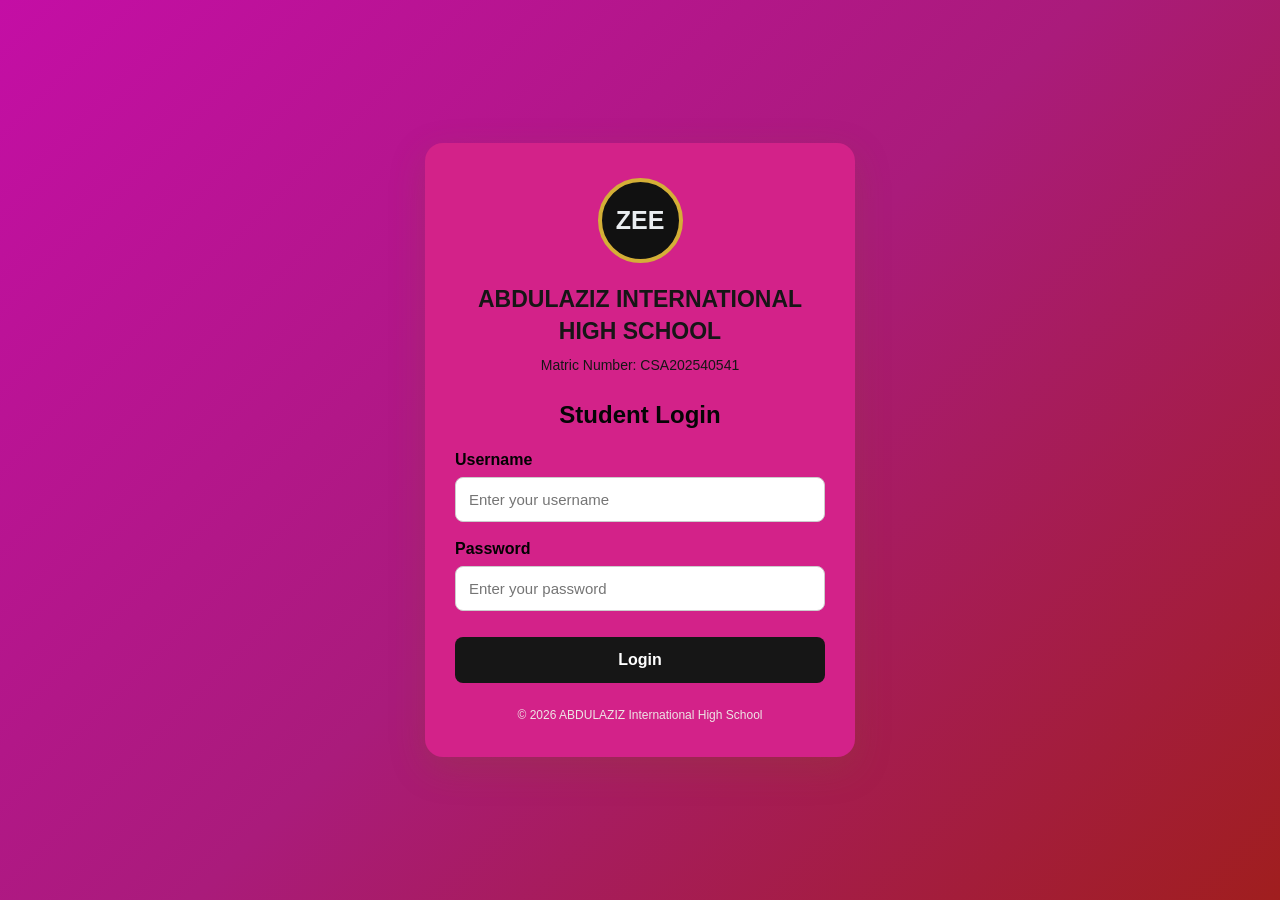
<file: index.html>
<!DOCTYPE html>
<html lang="en">
<head>
    <meta charset="UTF-8">
    <meta name="viewport" content="width=device-width, initial-scale=1.0">

    <title>ABDULAZIZ International High School</title>

    <link rel="stylesheet" href="style.css">
</head>

<body>

    <div class="login-container">

        <div class="school-logo">ZEE</div>

        <h1>ABDULAZIZ INTERNATIONAL HIGH SCHOOL</h1>

        <p class="matric">Matric Number: CSA202540541</p>

        <h2>Student Login</h2>

        <form id="loginForm">

            <div class="input-group">
                <label for="username">Username</label>
                <input
                    type="text"
                    id="username"
                    placeholder="Enter your username"
                    required
                >
            </div>

            <div class="input-group">
                <label for="password">Password</label>
                <input
                    type="password"
                    id="password"
                    placeholder="Enter your password"
                    required
                >
            </div>

            <button type="submit">Login</button>

        </form>

        <p class="footer">
            © 2026 ABDULAZIZ International High School
        </p>

    </div>

    <script>
        document.getElementById("loginForm").addEventListener("submit", function(event) {
            event.preventDefault();

            const username = document.getElementById("username").value.trim();
            const password = document.getElementById("password").value;

            if (username && password) {
                window.location.href = "./calculator.html";
            } else {
                alert("Please enter your username and password.");
            }
        });
    </script>

</body>
</html>
</file>
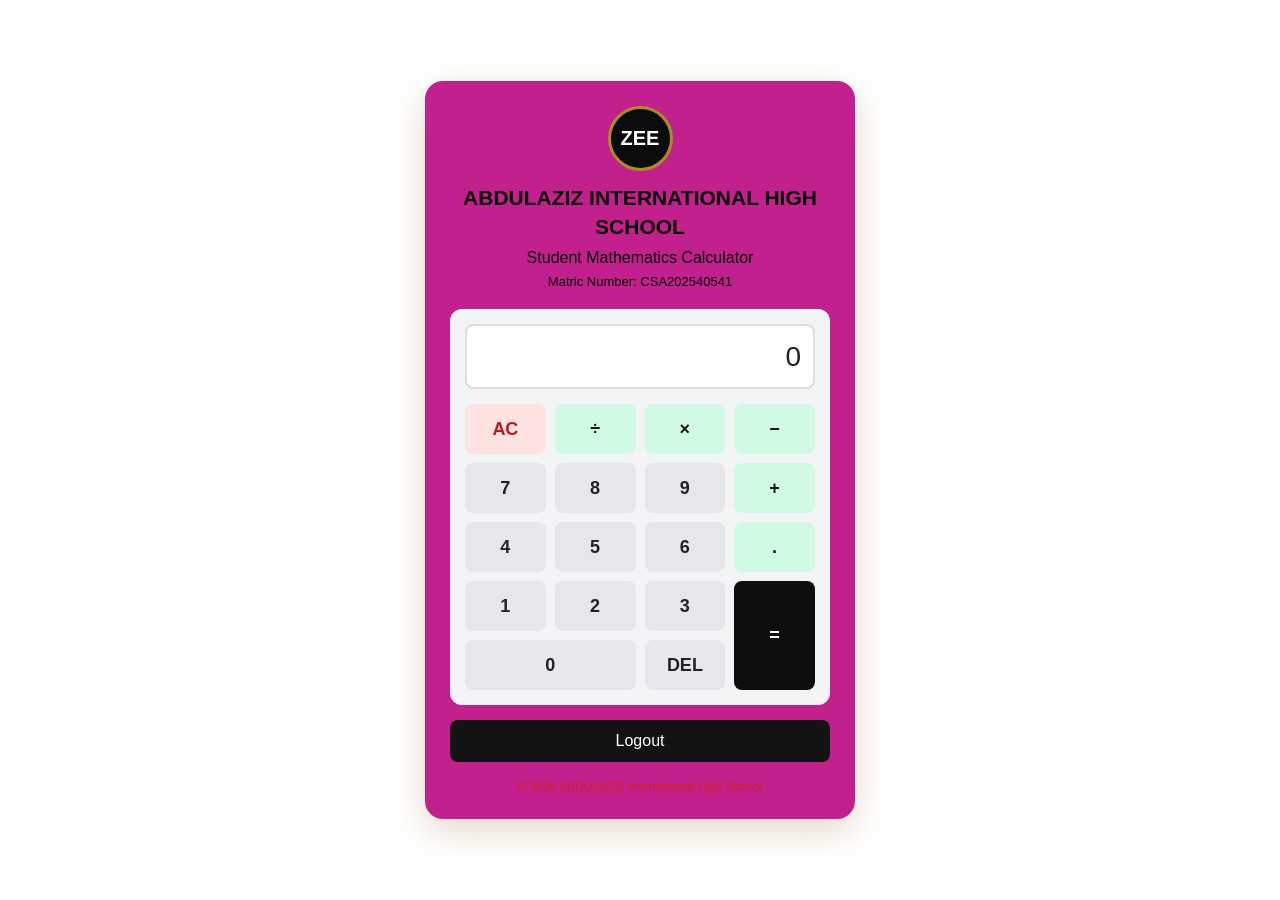
<file: calculator.html>
<!DOCTYPE html>
<html lang="en">
<head>
    <meta charset="UTF-8">
    <meta name="viewport" content="width=device-width, initial-scale=1.0">
    <title>Student Calculator - ABDULAZIZ International High School</title>
    <link rel="stylesheet" href="calculator.css">
</head>
<body>
    <div class="calculator-container">
        <header>
            <div class="school-logo">ZEE</div>
            <h1>ABDULAZIZ INTERNATIONAL HIGH SCHOOL</h1>
            <p>Student Mathematics Calculator</p>
            <p class="matric">Matric Number: CSA202540541</p>
        </header>

        <main class="calculator">
            <input type="text" id="display" value="0" readonly aria-label="Calculator display">

            <div class="buttons">
                <button class="clear" onclick="clearDisplay()">AC</button>
                <button class="operator" onclick="chooseOperator('/')">÷</button>
                <button class="operator" onclick="chooseOperator('*')">×</button>
                <button class="operator" onclick="chooseOperator('-')">−</button>

                <button onclick="appendNumber('7')">7</button>
                <button onclick="appendNumber('8')">8</button>
                <button onclick="appendNumber('9')">9</button>
                <button class="operator" onclick="chooseOperator('+')">+</button>

                <button onclick="appendNumber('4')">4</button>
                <button onclick="appendNumber('5')">5</button>
                <button onclick="appendNumber('6')">6</button>
                <button class="operator" onclick="appendNumber('.')">.</button>

                <button onclick="appendNumber('1')">1</button>
                <button onclick="appendNumber('2')">2</button>
                <button onclick="appendNumber('3')">3</button>
                <button class="equal" onclick="calculate()">=</button>

                <button class="zero" onclick="appendNumber('0')">0</button>
                <button onclick="deleteLast()">DEL</button>
            </div>
        </main>

        <button class="logout" onclick="logout()">Logout</button>
        <p class="footer">© 2026 ABDULAZIZ International High School</p>
    </div>

    <script src="calculator.js"></script>
</body>
</html>
</file>
<file: style.css>
* {
    box-sizing: border-box;
    margin: 0;
    padding: 0;
}

body {
    min-height: 100vh;
    display: flex;
    justify-content: center;
    align-items: center;
    padding: 25px;

    font-family: Arial, sans-serif;

    background: linear-gradient(
        135deg,
        #c40ea5,
        #aa1b7b,
        #a01e1e
    );
}

.login-container {
    width: 100%;
    max-width: 430px;
    padding: 35px 30px;

    background: rgb(211, 34, 137);
    border-radius: 18px;
    text-align: center;

    box-shadow: 0 12px 35px rgba(133, 83, 42, 0.25);
}

.school-logo {
    width: 85px;
    height: 85px;
    margin: 0 auto 20px;

    display: flex;
    justify-content: center;
    align-items: center;

    border: 4px solid #d4af37;
    border-radius: 50%;

    background: #111111;
    color: rgb(234, 237, 240);

    font-size: 25px;
    font-weight: bold;
}

h1 {
    color: #161616;
    font-size: 23px;
    line-height: 1.4;
    margin-bottom: 10px;
}

.matric {
    color: #161616;
    font-size: 14px;
    margin-bottom: 28px;
}

h2 {
    color: #050505;
    margin-bottom: 22px;
}

.input-group {
    text-align: left;
    margin-bottom: 18px;
}

label {
    display: block;
    margin-bottom: 8px;
    color: #020202;
    font-weight: bold;
}

input {
    width: 100%;
    padding: 13px;
    border: 1px solid #ccc;
    border-radius: 8px;
    font-size: 15px;
    outline: none;
}

input:focus {
    border-color: #141414;
    box-shadow: 0 0 5px rgba(21, 128, 61, 0.25);
}

button {
    width: 100%;
    padding: 14px;
    margin-top: 8px;

    border: none;
    border-radius: 8px;

    background: #161616;
    color: white;

    font-size: 16px;
    font-weight: bold;
    cursor: pointer;

    transition: background 0.3s;
}

button:hover {
    background: #0f0f0f;
}

.footer {
    margin-top: 25px;
    color: #eee5e5;
    font-size: 12px;
}

@media (max-width: 480px) {
    .login-container {
        padding: 28px 20px;
    }

    h1 {
        font-size: 20px;
    }
}
</file>
<file: calculator.css>
* {
    box-sizing: border-box;
    margin: 0;
    padding: 0;
}

body {
    min-height: 100vh;
    display: flex;
    justify-content: center;
    align-items: center;
    padding: 20px;
    font-family: Arial, sans-serif;
    background: linear-gradient(135deg, #ca2083, #b81a90, S#d3247c);
}

.calculator-container {
    width: 100%;
    max-width: 430px;
    padding: 25px;
    background: rgb(194, 32, 140);
    border-radius: 18px;
    text-align: center;
    box-shadow: 0 12px 35px rgba(153, 102, 35, 0.25);
}

.school-logo {
    width: 65px;
    height: 65px;
    margin: 0 auto 12px;
    display: flex;
    justify-content: center;
    align-items: center;
    border: 3px solid #ad8c20;
    border-radius: 50%;
    background: #0c0c0c;
    color: white;
    font-weight: bold;
    font-size: 20px;
}

h1 {
    color: #080808;
    font-size: 21px;
    line-height: 1.4;
    margin-bottom: 8px;
}

header p {
    color: #080808;
    margin-bottom: 7px;
}

.matric {
    font-size: 13px;
    margin-bottom: 20px;
}

.calculator {
    padding: 15px;
    background: #f3f4f6;
    border-radius: 12px;
}

#display {
    width: 100%;
    height: 65px;
    padding: 12px;
    margin-bottom: 15px;
    border: 2px solid #ddd;
    border-radius: 8px;
    background: #fff;
    text-align: right;
    font-size: 28px;
    color: #222;
}

.buttons {
    display: grid;
    grid-template-columns: repeat(4, 1fr);
    gap: 9px;
}

.buttons button {
    min-height: 50px;
    border: none;
    border-radius: 8px;
    background: #e5e7eb;
    color: #222;
    font-size: 18px;
    font-weight: bold;
    cursor: pointer;
}

.buttons button:hover {
    filter: brightness(0.94);
}

.buttons .operator {
    background: #d1fae5;
    color: #151616;
}

.buttons .clear {
    background: #fee2e2;
    color: #b91c1c;
}

.buttons .equal {
    background: #0d0e0d;
    color: white;
    grid-row: span 2;
}

.buttons .zero {
    grid-column: span 2;
}

.logout {
    width: 100%;
    margin-top: 15px;
    padding: 12px;
    border: none;
    border-radius: 8px;
    background: #121312;
    color: white;
    font-size: 16px;
    cursor: pointer;
}

.footer {
    margin-top: 18px;
    color: #d62020;
    font-size: 12px;
}

@media (max-width: 400px) {
    .calculator-container {
        padding: 18px;
    }

    h1 {
        font-size: 18px;
    }
}
</file>
